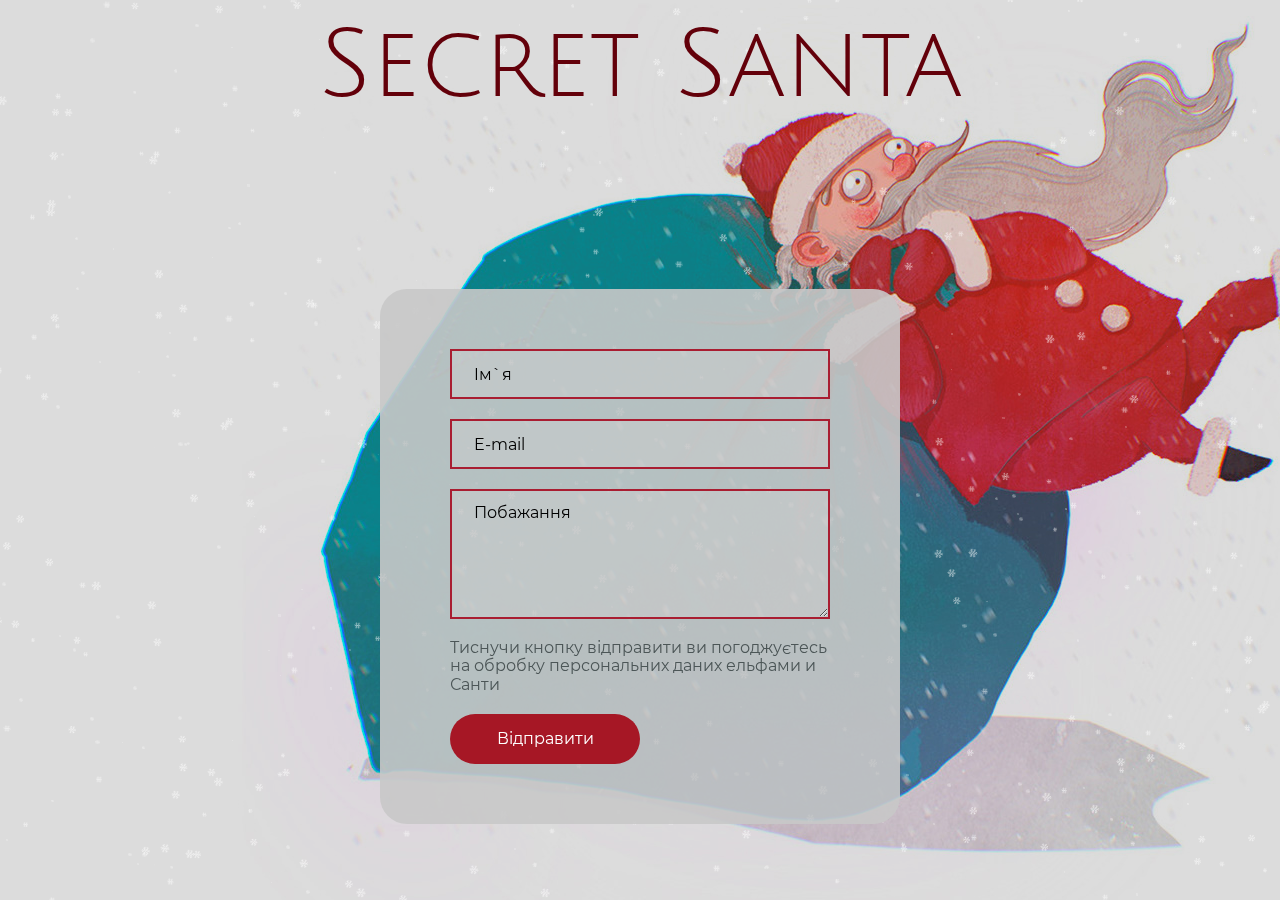
<file: index.html>
<!doctype html>
<html class="no-js" lang="">

<head>
  <meta charset="utf-8">
  <title></title>
  <meta name="description" content="">
  <meta name="viewport" content="width=device-width, initial-scale=1">



  <link rel="stylesheet" href="css/normalize.css">
  <link rel="stylesheet" href="css/main.css">

  <meta name="theme-color" content="#fafafa">
  <script src="js/particles.min.js"></script>
</head>

<body class="main">
<div id="particles-js"></div>
  <div class="content">
    <h1 class="title">Secret Santa</h1>
    <form action="" class="form">
      <input class="input" type="text" name="name" placeholder="Iм`я">
      <input class="input" type="email" name="email" placeholder="E-mail">
      <textarea class="input" type="text" name="giftwishes" placeholder="Побажання"></textarea>
      <span class="text">Тиснучи кнопку відправити ви погоджуєтесь на обробку персональних даних ельфами и Санти</span>
      <button class="button">Вiдправити</button>
    </form>
  </div>
<script src="js/script.js"></script>

</body>

</html>
</file>
<file: css/main.css>
@font-face {
font-family: "Julius Sans One";
src: url("./JuliusSansOne-Regular.ttf") format("truetype");
  font-style: normal;
  font-weight: normal;
}

@font-face {
  font-family: "Montserrat";
  src: url("./Montserrat-Regular.ttf") format("truetype");
  font-style: normal;
  font-weight: normal;
}

.main {
  padding: 0;
  margin: 0;
  background-image: url("../img/background.png");
  background-position: top;

  background-repeat: no-repeat;
  display: flex;
  justify-content: center;
  align-items: center;
  background-color: #DCDCDC;
  font-family: Montserrat;
}

#particles-js{
  position: fixed;
  top: 0;
  left: 0;
  bottom: 0;
  right: 0;
  z-index: 0;
  overflow: hidden;
}

.title {
  font-family: Julius Sans One;
  font-style: normal;
  font-weight: normal;
  font-size: 96px;
  text-align: center;
  color: #63000A;
  position: relative;
  top: -53px
}

.content {
  display: flex;
  align-items: center;
  height: 100vh;
  flex-direction: column;
  gap: 50px;
}

.form {
  padding: 60px 70px;
  display: flex;
  flex-direction: column;
  gap: 20px;
  background: rgba(200, 200, 200, 0.9);
  border-radius: 27px;
  z-index: 1;
}

.input {
  width: 380px;
  height: 50px;
  background: rgba(240, 227, 227, 0.2);
  border: 2px solid #A91D31;
  box-sizing: border-box;
  color: black;
  font-size: 16px;
  line-height: 150%;
  padding: 0 22px;
}

.input::placeholder {
  color: black;
  font-size: 16px;
  line-height: 150%;
}

textarea.input{
  width: 380px;
  height: 130px;
  border: 2px solid #A91D31;
  box-sizing: border-box;
  padding-top: 10px;
}

.text {
  display: inline;
  width: 380px;
  color: rgba(76, 86, 87, 1);
;
}

.button {
  color: white;
  background: #A61725;
  border-radius: 25px;
  border: none;
  height: 50px;
  width: 50%;
}

.button:hover {
  color: white;
  background: #ee1833;
  border-radius: 25px;
  border: none;
  height: 50px;
  width: 50%;
}

.main-done {
  background-image: url(https://i.ibb.co/W0dKPnn/image-1-1.png);
  background-position: -38px 78px;
  background-size: 1200px;
  background-repeat: no-repeat;
  display: flex;
  justify-content: flex-end;
  align-items: center;
  background-color: #DCDCDC;
  font-family: Montserrat;
  height: 100vh;
}

.content-done {
  float: right;
  width: 50%;
  clear: both;
  display: flex;
  flex-direction: column;
  align-items: center;
}

.content-done p {
  font-style: normal;
  font-weight: normal;
  font-size: 24px;
  line-height: 150%;
  text-align: center;
}


@media all and (max-width: 500px) {
  .main {
    padding: 0 30px;
    background-size: 1533px;
    background-position: -735px -17px;
  }

  .input {
    width: 230px;
    height: 34px;
    border: 1px solid rgba(114, 22, 34, 0.62);
    box-sizing: border-box;
    padding: 0 12px;
    font-size: 11px;
    line-height: 150%;
    color: black;
  }

  .input::placeholder {
    padding: 0 12px;
    font-size: 11px;
    line-height: 150%;
    color: black;
  }

  .content {
    justify-content: flex-start;
    width: 100%;
    gap: 0px;
    height: 100vh;
    box-sizing: border-box;
  }

  .title {
    font-size: 36px;
    flex: 0 0 30%;
    top: -10px;
  }

  textarea.input{
    width: 230px;
    height: 107px;
    border: 1px solid #A41C2A;
    box-sizing: border-box;
    margin-top: 34px;
  }

  .text {
    width: 230px;
    font-size: 11px;
  }

  .form{
    box-sizing: border-box;
    display: flex;
    flex-direction: column;
    align-items: center;
    padding: 30px;
    width: 100%;
    gap: 11px;
    flex: 0 0 50%;
  }

  .button {
    font-weight: 500;
    font-size: 11px;
    line-height: 150%;
    height: 39px;
    width: 158px;
  }

  .main-done {
    padding: 0 30px;
    justify-content: center;
  }

  .content-done {
    background: rgba(200, 200, 200, 0.8);
    border-radius: 26px;
    width: 95%;
    position: relative;
    padding-bottom: 30px;
  }

  .content-done p {
    font-size: 14px;
  }

  .content-done:after {
    content: '❤️';
    color: #A41C2A;
    position: absolute;
    bottom: 10px;
    left: 50%;
    transform: translateX(-50%);
  }

  .img-done {
    display: none;
  }
}
</file>
